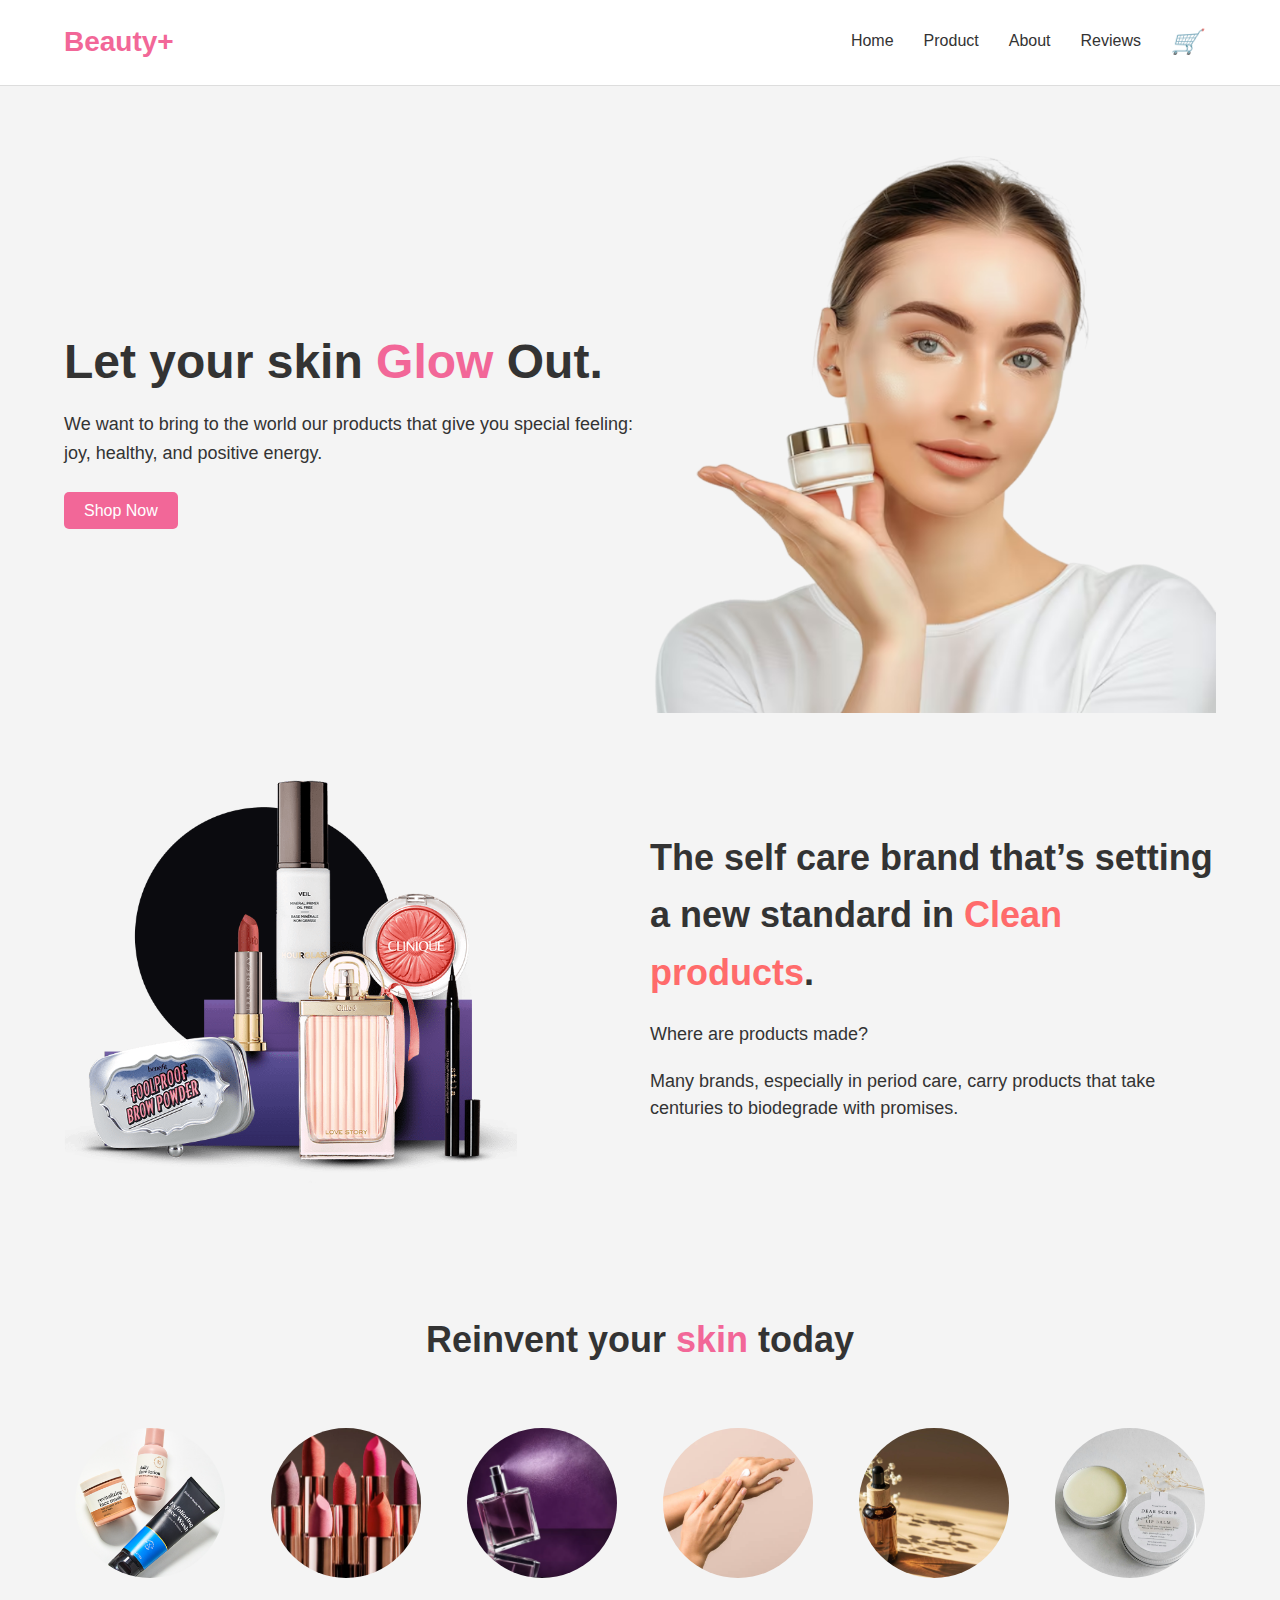
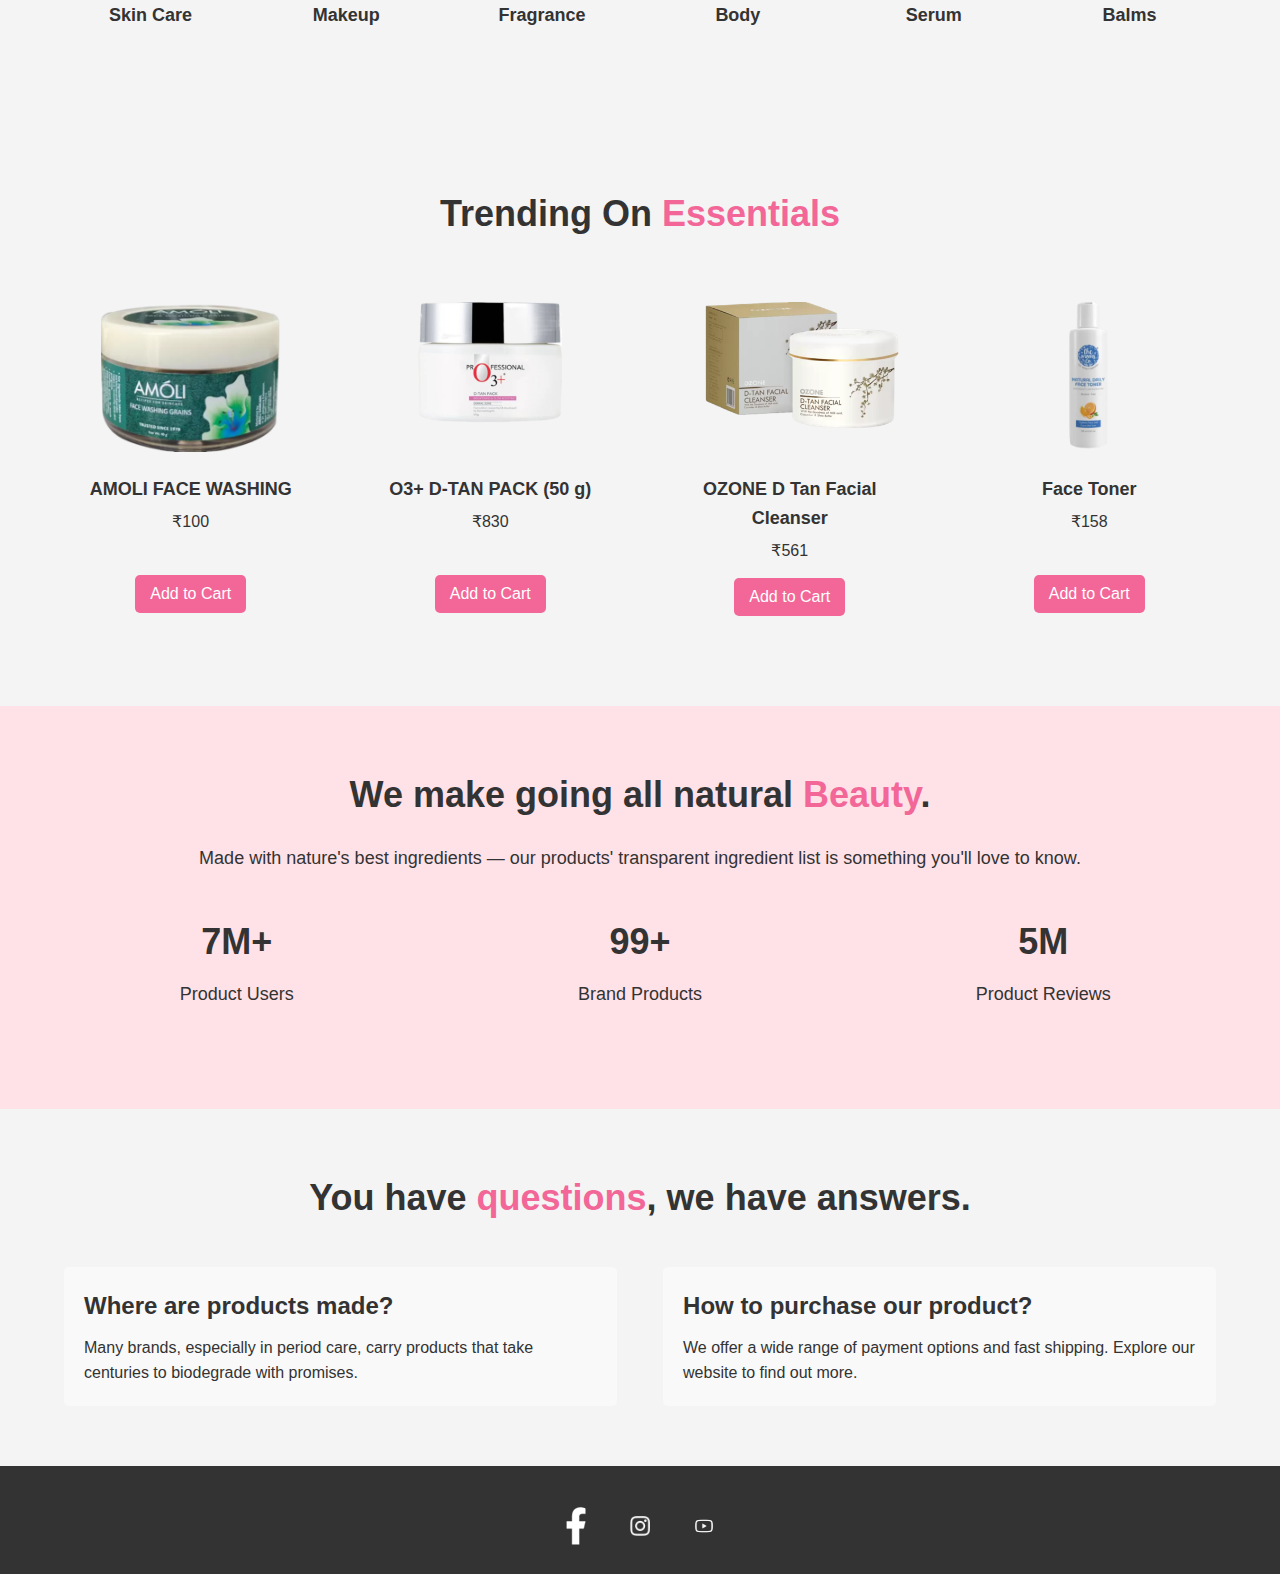
<file: ecom-website/index.html>
<!DOCTYPE html>
<html lang="en">
<head>
    <meta charset="UTF-8">
    <meta name="viewport" content="width=device-width, initial-scale=1.0">
    <title>Beauty Nature - Let Your Skin Glow</title>
    <link rel="stylesheet" href="styles.css">
    <link rel="preconnect" href="https://fonts.googleapis.com">
    <link rel="preconnect" href="https://fonts.gstatic.com" crossorigin>
    <link href="https://fonts.googleapis.com/css2?family=Poppins:wght@300;500;700&display=swap" rel="stylesheet">
</head>
<body>
   
    <header class="site-header">
        <nav class="navbar container">
            <div class="logo">
                <a href="#">Beauty+</a>
            </div>
            <div class="menu-toggle" id="mobile-menu">
                <div class="bar"></div>
                <div class="bar"></div>
                <div class="bar"></div>
            </div>
            <ul class="nav-links">
                <li><a href="#home">Home</a></li>
                <li><a href="#products">Product</a></li>
                <li><a href="#about">About</a></li>
                <li><a href="#reviews">Reviews</a></li>
                <li>
                    <button class="cart-details-btn">
                        <i class="cart-icon">&#128722;</i>
                    </button>
                </li>
            </ul>
        </nav>
    </header>

    <div id="notification" class="notification">
        <p>Item added to cart!</p>
    </div>

   
    <section id="home" class="hero container">
        <div class="hero-text">
            <h1 class="hero-title">Let your skin <span class="highlight">Glow</span> Out.</h1>
            <p  class="hero-subtitle">We want to bring to the world our products that give you special feeling: joy, healthy, and positive energy.</p>
            <a href="#products" class=" btn-primary">Shop Now</a>
        </div>
        <div class="hero-image">
            <img src="assets/image1.png" alt="Hero Image">
        </div>
    </section>

   
  
<section class="clean-products">
    <div class="container">
        <div class="clean-products-image">
            <img src="assets/product1.png" alt="Clean Products">
        </div>
        <div class="clean-products-text">
            <h2>The self care brand that’s setting a new standard in <span class="highlight">Clean products</span>.</h2>
            <p>Where are products made?</p>
            <p>Many brands, especially in period care, carry products that take centuries to biodegrade with promises.</p>
        </div>
    </div>
</section>



    <section class="reinvent container">
        <h2>Reinvent your <span class="highlight">skin</span> today</h2>
        <div class="reinvent-grid">
            <div class="reinvent-item">
                <img src="assets/skincare.png" alt="skincare">
                <h3>Skin Care</h3>
            </div>
            <div class="reinvent-item">
                <img src="assets/lipstic.png" alt="lipstic">
                <h3>Makeup</h3>
            </div>
            <div class="reinvent-item">
                <img src="assets/fragnance.png" alt="fragnance">
                <h3>Fragrance</h3>
            </div>
            <div class="reinvent-item">
                <img src="assets/hand.png" alt="hand">
                <h3>Body</h3>
            </div>
            <div class="reinvent-item">
                <img src="assets/serum.png" alt="serum">
                <h3>Serum</h3>
            </div>
            <div class="reinvent-item">
                <img src="assets/balm.png" alt="balm">
                <h3>Balms</h3>
            </div>
        </div>
    </section>
    
    

   
<section id="products" class="trending container">
    <h2>Trending On <span class="highlight">Essentials</span></h2>
    <div class="products-grid">
        <div class="product-item">
            <img src="assets/cart1.png" alt="AMOLI FACE WASHING">
            <h3>AMOLI FACE WASHING</h3>
            <p>₹100</p><br>
            <button class="add-to-cart" data-name="AMOLI FACE WASHING" data-price="100">Add to Cart</button>
        </div>
        <div class="product-item">
            <img src="assets/cart2.png" alt="O3+ D-TAN PACK  (50 g)">
            <h3>O3+ D-TAN PACK  (50 g)</h3>
            <p>₹830</p><br>
            <button class="add-to-cart" data-name="O3+ D-TAN PACK  (50 g)" data-price="830">Add to Cart</button>
        </div>
        <div class="product-item">
            <img src="assets/cart3.png" alt="OZONE D Tan Facial Cleanser">
            <h3>OZONE D Tan Facial Cleanser</h3>
            <p>₹561</p>
            <button class="add-to-cart" data-name="OZONE D Tan Facial Cleanser" data-price="561">Add to Cart</button>
        </div>
        <div class="product-item">
            <img src="assets/cart4.png" alt="Face Toner">
            <h3>Face Toner</h3>
            <p>₹158</p><br>
            <button class="add-to-cart" data-name="Face Toner" data-price="158">Add to Cart</button>
        </div>
    </div>
</section>


<div id="cart" class="cart">
    <h2>Cart Details</h2>
    <ul class="cart-items">
    </ul>
    <i class="close-cart">&times;</i>
</div>


   
    <section id="reviews" class="natural-beauty">
        <div class="container">
            <h2>We make going all natural <span class="highlight">Beauty</span>.</h2>
            <p>Made with nature's best ingredients — our products' transparent ingredient list is something you'll love to know.</p>
            <div class="statistics">
                <div class="stat-item">
                    <h3>7M+</h3>
                    <p>Product Users</p>
                </div>
                <div class="stat-item">
                    <h3>99+</h3>
                    <p>Brand Products</p>
                </div>
                <div class="stat-item">
                    <h3>5M</h3>
                    <p>Product Reviews</p>
                </div>
            </div>
        </div>
    </section>

   
    <section class="faq container">
        <h2>You have <span class="highlight">questions</span>, we have answers.</h2>
        <div class="faq-items">
            <div class="faq-item">
                <h3>Where are products made?</h3>
                <p>Many brands, especially in period care, carry products that take centuries to biodegrade with promises.</p>
            </div>
            <div class="faq-item">
                <h3>How to purchase our product?</h3>
                <p>We offer a wide range of payment options and fast shipping. Explore our website to find out more.</p>
            </div>
        </div>
    </section>

    
    <footer id="about">
        <div class="container">
                <div class="social-icons">
                    <a href="https://facebook.com" target="_blank" class="social-icon instagram" aria-label="Instagram"></a>
                    <a href="https://instagram.com" target="_blank" class="social-icon facebook" aria-label="Facebook"></a>
                    <a href="https://youtube.com" target="_blank" class="social-icon youtube" aria-label="YouTube"></a>
                </div>
            </div>
    </footer>

    <script src="scripts.js"></script>
</body>
</html>
</file>
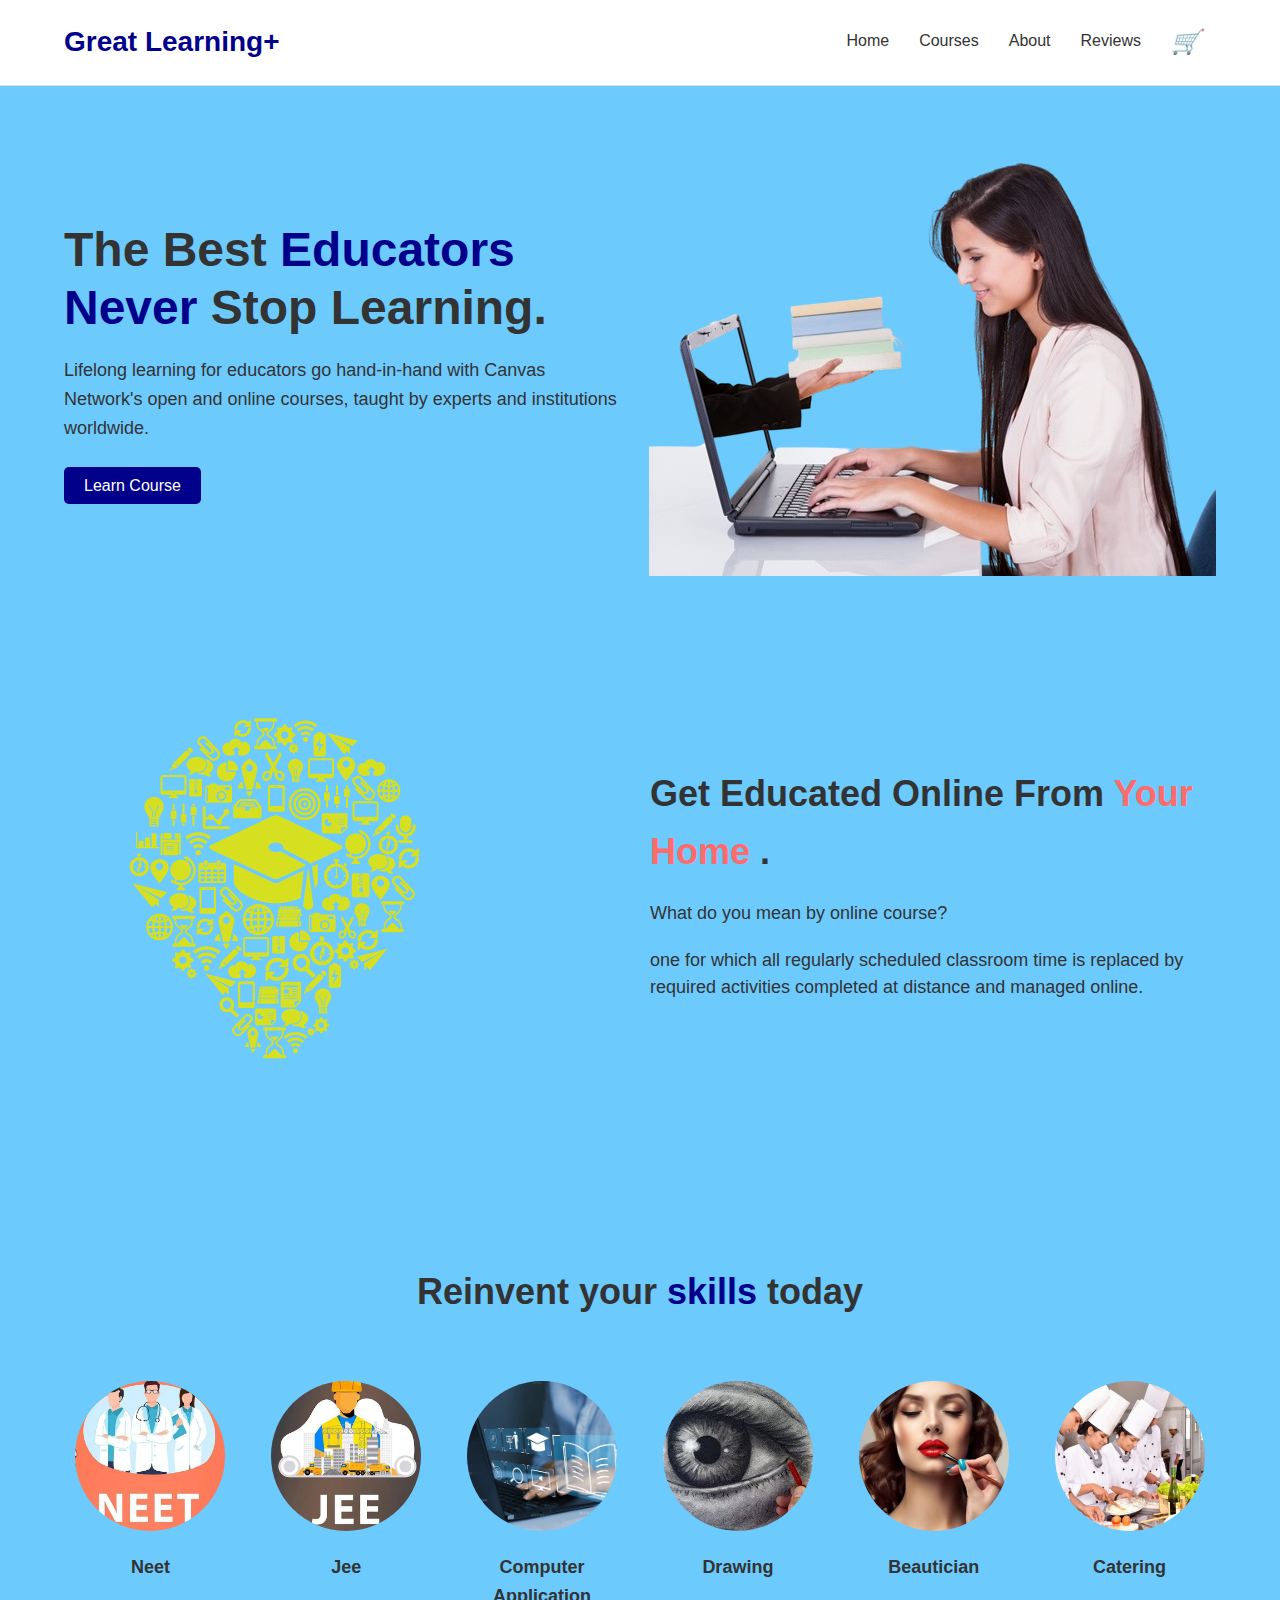
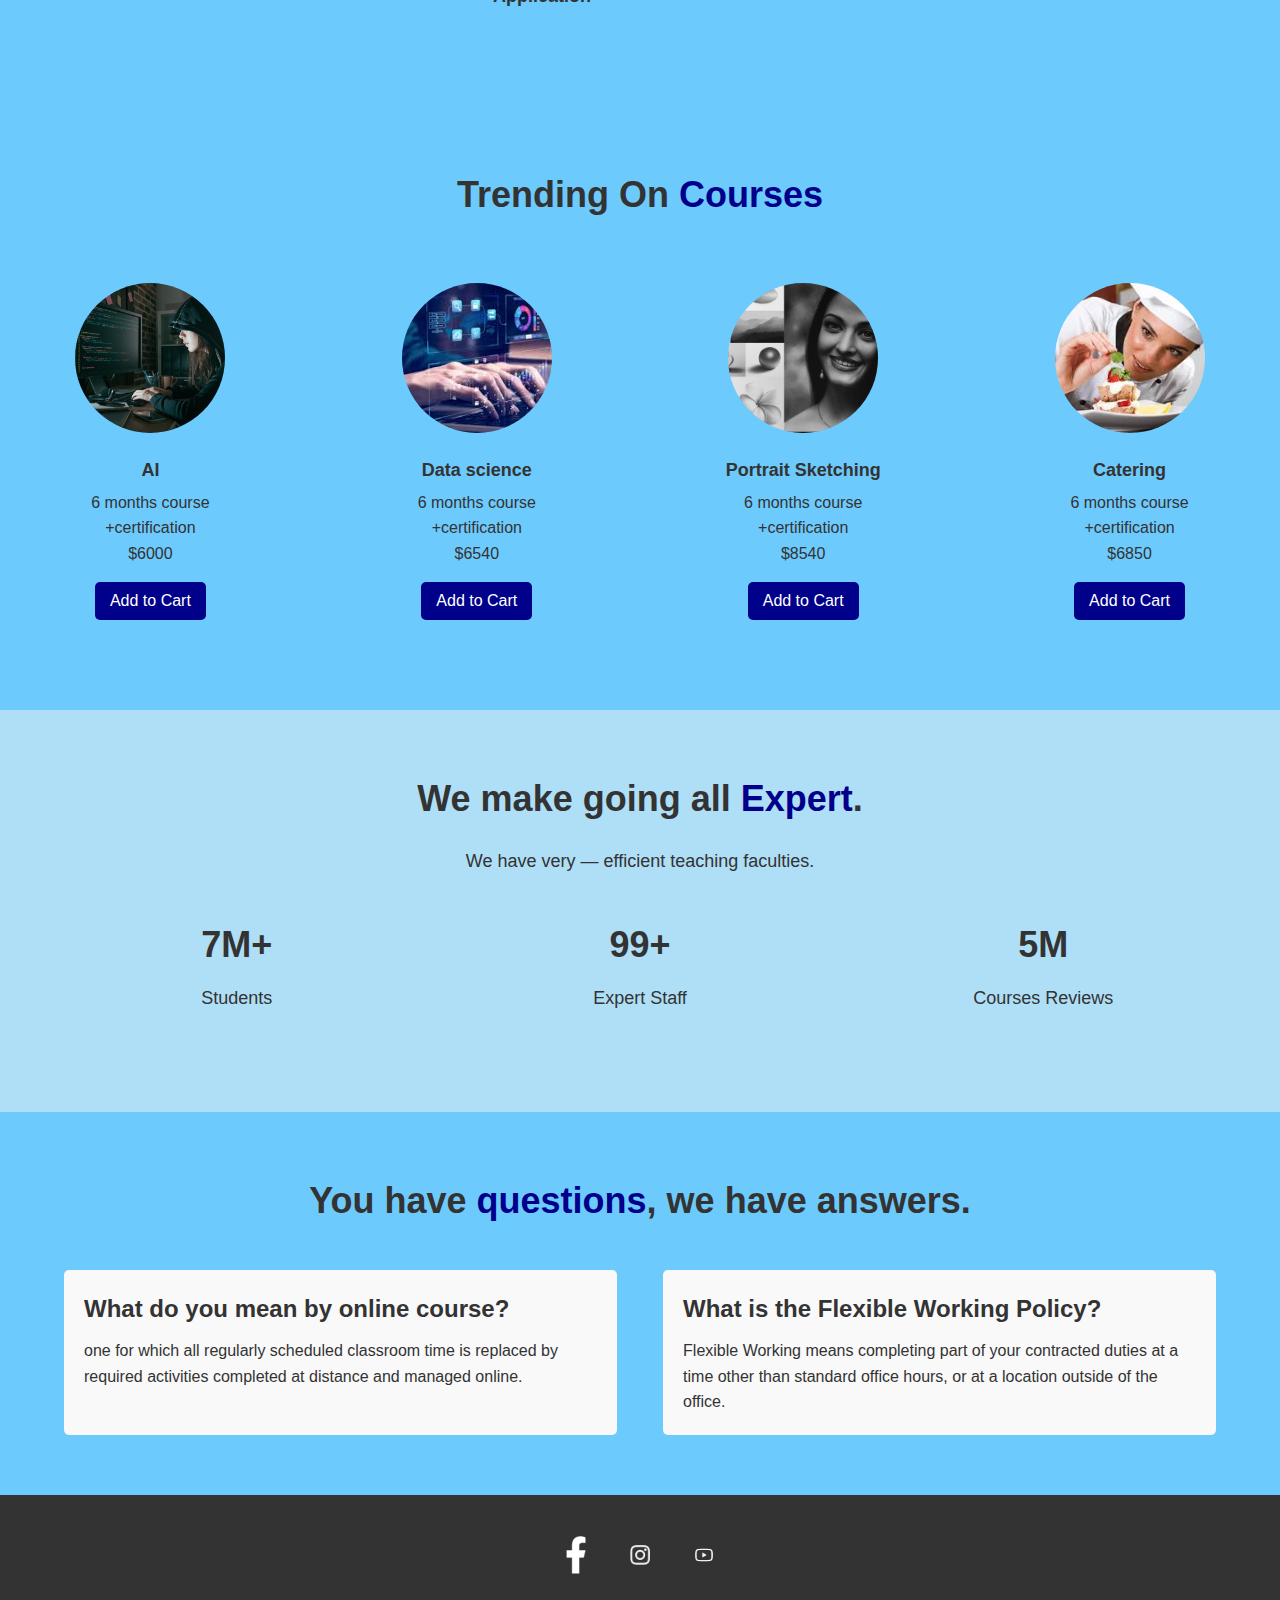
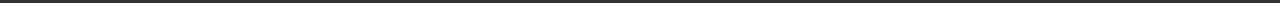
<file: elearn-website/index.html>
<!DOCTYPE html>
<html lang="en">
<head>
    <meta charset="UTF-8">
    <meta name="viewport" content="width=device-width, initial-scale=1.0">
    <title>Great Learning - let's Grow Your Skills</title>
    <link rel="stylesheet" href="styles.css">
</head>
<body>
   
    <header class="site-header">
        <nav class="navbar container">
            <div class="logo">
                <a href="#">Great Learning+</a>
            </div>
            <div class="menu-toggle" id="mobile-menu">
                <div class="bar"></div>
                <div class="bar"></div>
                <div class="bar"></div>
            </div>
            <ul class="nav-links">
                <li><a href="#home">Home</a></li>
                <li><a href="#Courses">Courses</a></li>
                <li><a href="#about">About</a></li>
                <li><a href="#reviews">Reviews</a></li>
                <li>
                    <button class="cart-details-btn">
                        <i class="cart-icon">&#128722;</i>
                    </button>
                </li>
            </ul>
        </nav>
    </header>

    <div id="notification" class="notification">
        <p>Item added to cart!</p>
    </div>

   
    <section id="home" class="hero container">
        <div class="hero-text">
            <h1>The Best <span class="highlight">Educators Never </span>Stop Learning.</h1>
            <p class="hero-subtitle">Lifelong learning for educators go hand-in-hand with Canvas<br> Network's open and online courses, taught by experts and institutions<br>worldwide.</p>
            <a href="#Courses" class="btn-primary">Learn Course</a>
        </div>
        <div class="hero-image">
            <img src="assets/image1.png" alt="Hero Image">
        </div>
    </section>

   
  
<section class="clean-courses">
    <div class="container">
        <div class="clean-courses-image">
            <img src="assets/courses1.png" alt="Clean courses">
        </div>
        <div class="clean-courses-text">
            <h2>Get Educated Online From <span class="highlight"> Your Home</span> .</h2>
            <p>What do you mean by online course?</p>
            <p> one for which all regularly scheduled classroom time is replaced by required activities completed at distance and managed online.</p>
        </div>
    </div>
</section>



    <section class="courses container">
        <h2>Reinvent your <span class="highlight">skills</span> today</h2>
        <div class="courses-grid">
            <div class="courses-item">
                <img src="assets/neet.png" alt="neete">
                <h3>Neet</h3>
            </div>
            <div class="courses-item">
                <img src="assets/jee.png" alt="jee">
                <h3>Jee</h3>
            </div>
            <div class="courses-item">
                <img src="assets/computer application.png" alt="computer application">
                <h3>Computer Application</h3>
            </div>
            <div class="courses-item">
                <img src="assets/drawing.png" alt="drawing">
                <h3>Drawing</h3>
            </div>
            <div class="courses-item">
                <img src="assets/Beautician.png" alt="Beautician">
                <h3>Beautician</h3>
            </div>
            <div class="courses-item">
                <img src="assets/catering.png" alt="catering">
                <h3>Catering</h3>
            </div>
        </div>
    </section>
    
    

   
<section id="Courses" class="trending container">
    <h2>Trending On <span class="highlight">Courses</span></h2>
    <div class="courses-grid">
        <div class="courses-item">
            <img src="assets/cart1.jpg" alt="Hacking">
            <h3>AI</h3>
            <p>6 months course +certification<br>$6000</p>
            <button class="add-to-cart" data-name="Hacking" data-price="100">Add to Cart</button>
        </div>
        <div class="courses-item">
            <img src="assets/cart2.jfif" alt="Data science">
            <h3>Data science</h3>
            <p> 6 months course +certification<br>$6540</p>
            <button class="add-to-cart" data-name="Data science" data-price="830">Add to Cart</button>
        </div>
        <div class="courses-item">
            <img src="assets/cart3.png" alt="Silver Portrait Sketching">
            <h3>Portrait Sketching</h3>
            <p> 6 months course +certification<br>$8540</p>
            <button class="add-to-cart" data-name="Silver Portrait Sketching" data-price="561">Add to Cart</button>
        </div>
        <div class="courses-item">
            <img src="assets/cart4.png" alt="Catering">
            <h3>Catering</h3>
            <p> 6 months course +certification<br>$6850</p>
            <button class="add-to-cart" data-name="Catering" data-price="158">Add to Cart</button>
        </div>
    </div>
</section>


<div id="cart" class="cart">
    <h2>Cart Details</h2>
    <ul class="cart-items">
    </ul>
    <i class="close-cart">&times;</i>
</div>


   
    <section id="reviews" class="courses-learn">
        <div class="container">
            <h2>We make going all  <span class="highlight">Expert</span>.</h2>
            <p>We have very — efficient teaching faculties.</p>
            <div class="statistics">
                <div class="stat-item">
                    <h3>7M+</h3>
                    <p>Students</p>
                </div>
                <div class="stat-item">
                    <h3>99+</h3>
                    <p>Expert Staff</p>
                </div>
                <div class="stat-item">
                    <h3>5M</h3>
                    <p>Courses Reviews</p>
                </div>
            </div>
        </div>
    </section>

   
    <section class="faq container">
        <h2>You have <span class="highlight">questions</span>, we have answers.</h2>
        <div class="faq-items">
            <div class="faq-item">
                <h3>What do you mean by online course?</h3>
                <p> one for which all regularly scheduled classroom time is replaced by required activities completed at distance and managed online.</p>
            </div>
            <div class="faq-item">
                <h3>What is the Flexible Working Policy?</h3>
                <p>Flexible Working means completing part of your contracted duties at a time other than standard office hours, or at a location outside of the office.</p>
            </div>
        </div>
    </section>

    
    <footer id="about">
        <div class="container">
                <div class="social-icons">
                    <a href="https://facebook.com" target="_blank" class="social-icon instagram" aria-label="Instagram"></a>
                    <a href="https://instagram.com" target="_blank" class="social-icon facebook" aria-label="Facebook"></a>
                    <a href="https://youtube.com" target="_blank" class="social-icon youtube" aria-label="YouTube"></a>
                </div>
            </div>
    </footer>

    <script src="scripts.js"></script>
</body>
</html>
</file>
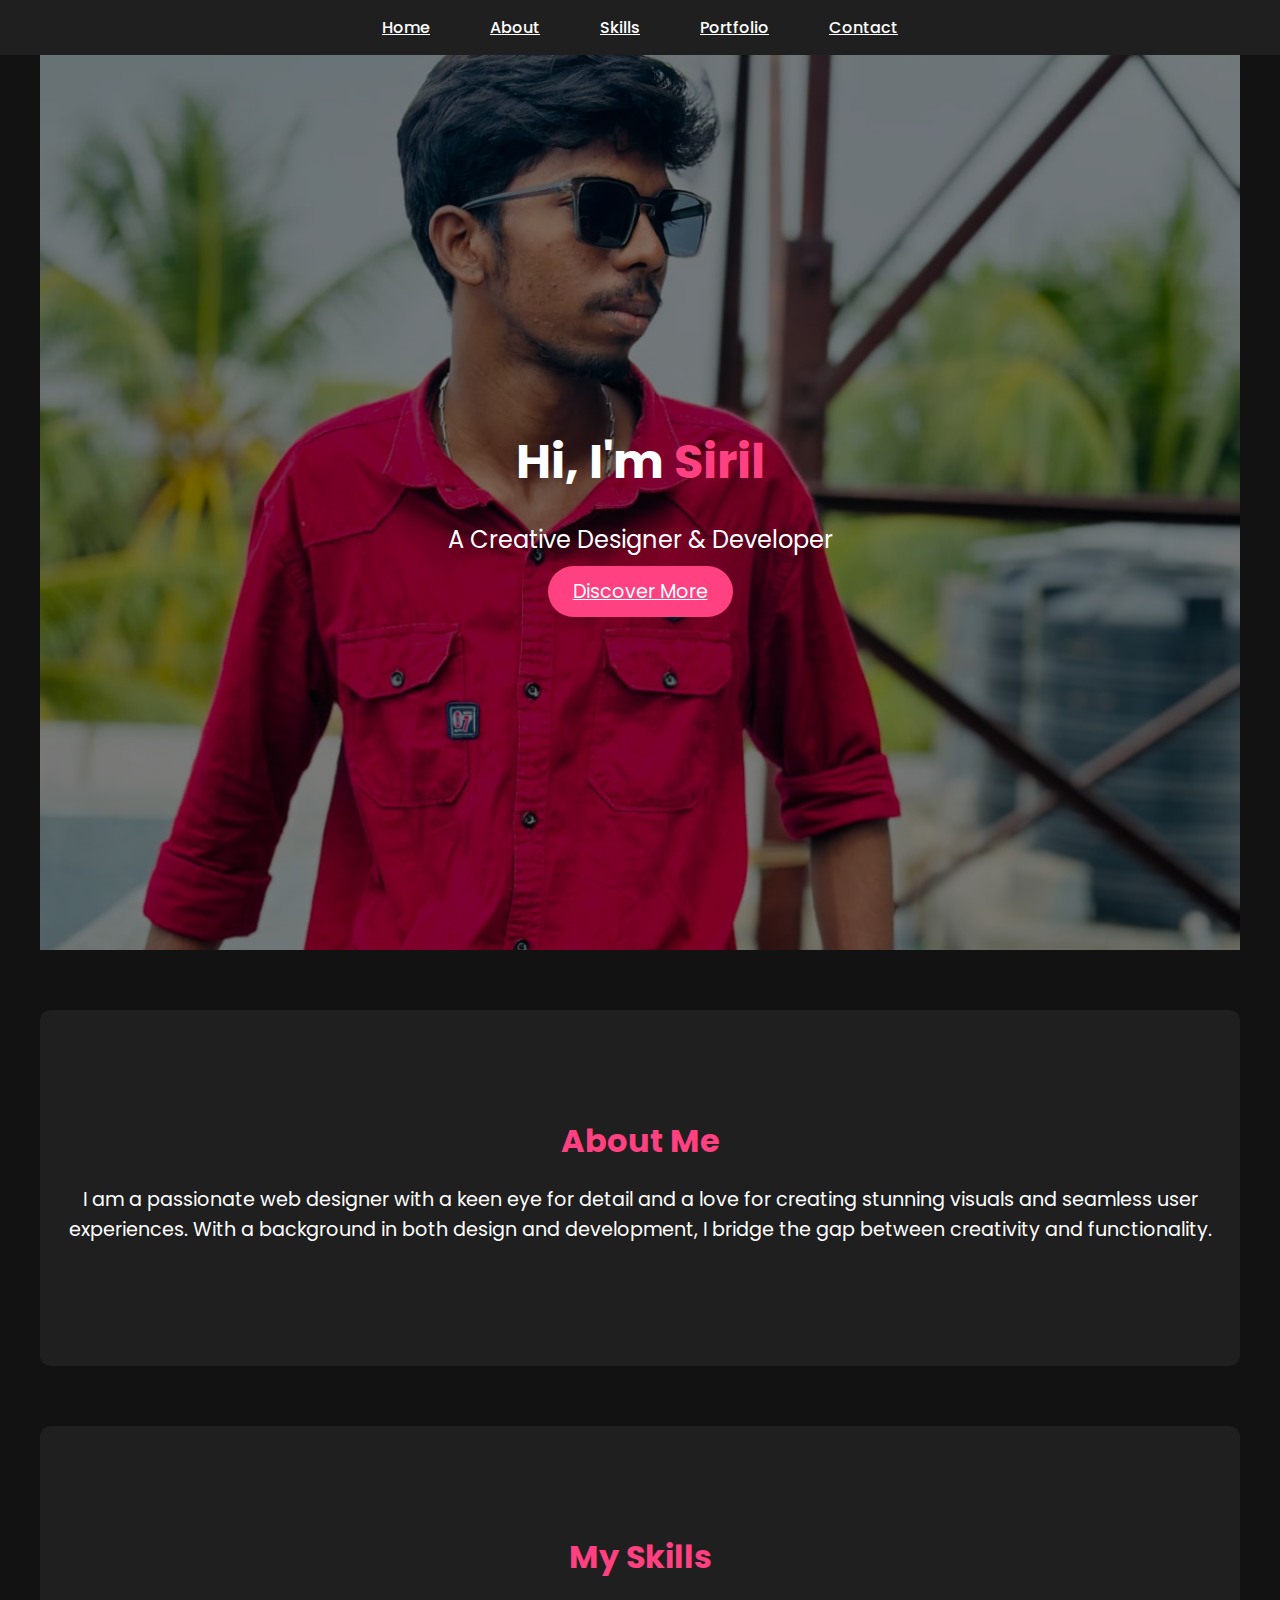
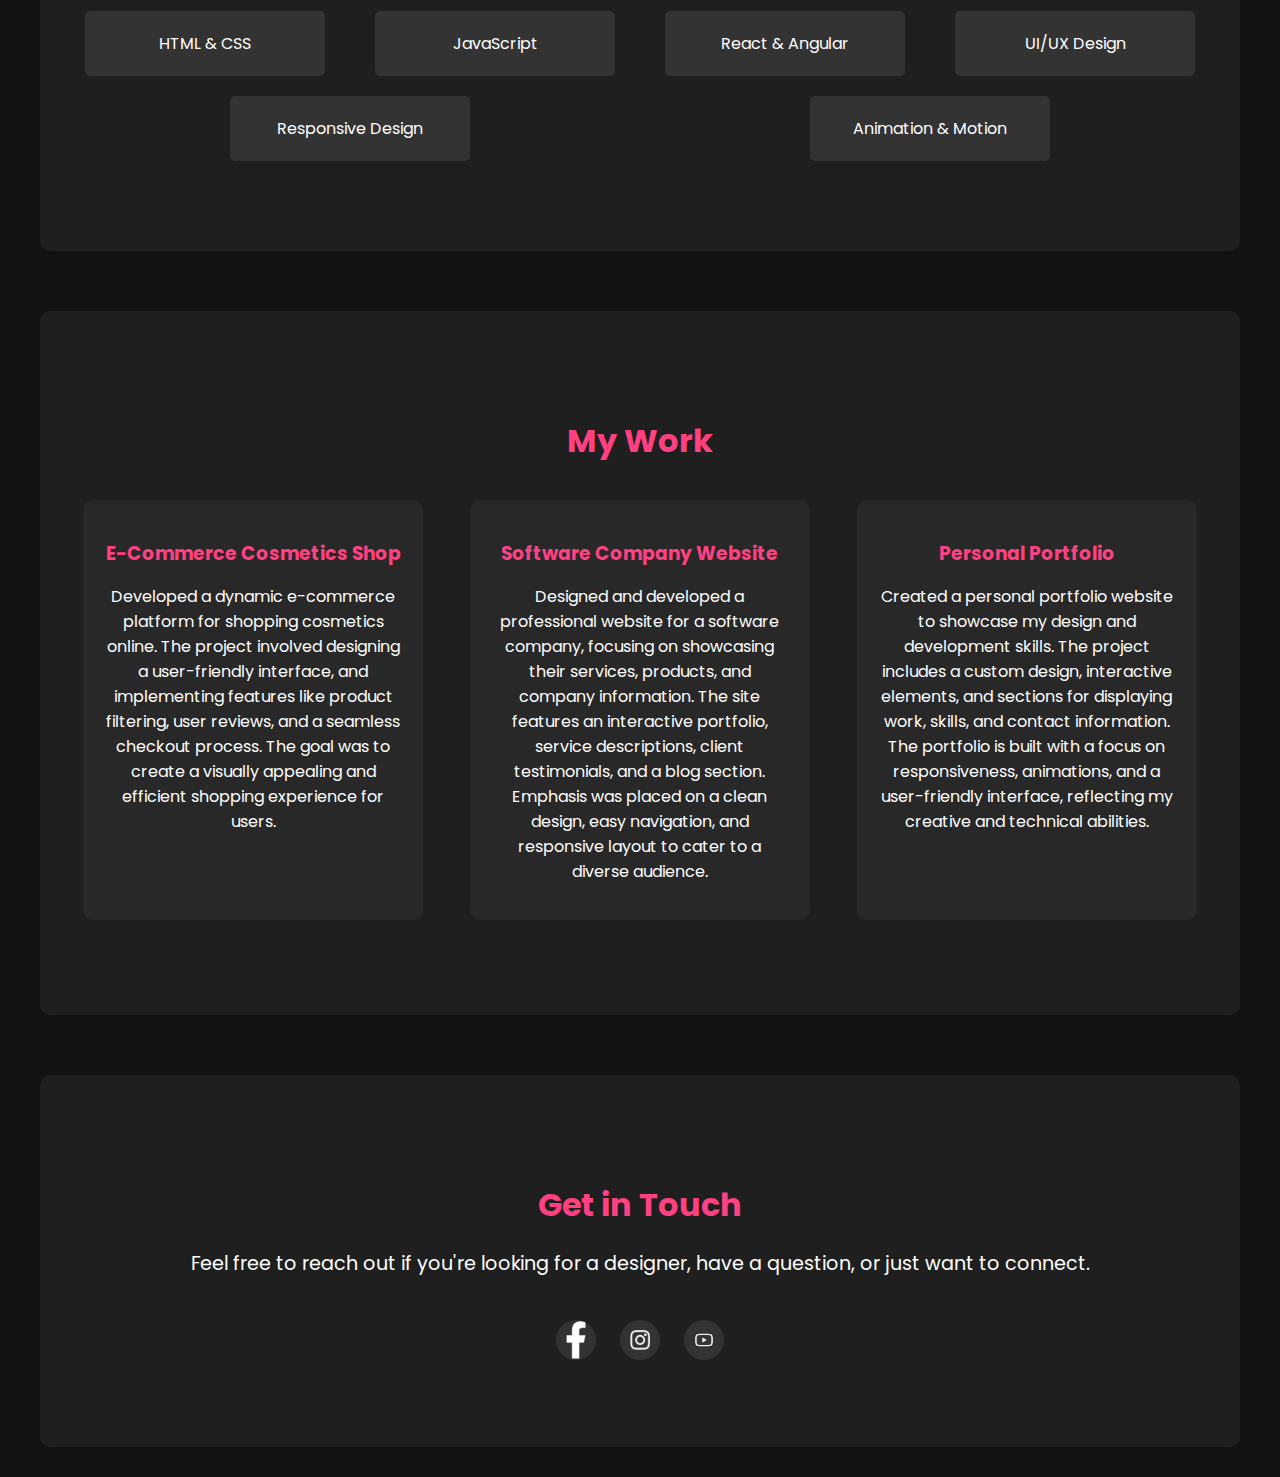
<file: portfolio/index.html>
<!DOCTYPE html>
<html lang="en">
<head>
    <meta charset="UTF-8">
    <meta name="viewport" content="width=device-width, initial-scale=1.0">
    <title>My Portfolio</title>
    <link rel="stylesheet" href="styles.css">
    <link rel="preconnect" href="https://fonts.googleapis.com">
    <link rel="preconnect" href="https://fonts.gstatic.com" crossorigin>
    <link href="https://fonts.googleapis.com/css2?family=Poppins:wght@300;500;700&display=swap" rel="stylesheet">
</head>
<body>
    <div class="container">
        <div class="hero">
            <div class="navbar">
                <div class="menu-toggle" id="mobile-menu">
                    <div class="bar"></div>
                    <div class="bar"></div>
                    <div class="bar"></div>
                </div>
                <ul class="nav-list">
                    <li><a href="#home">Home</a></li>
                    <li><a href="#about">About</a></li>
                    <li><a href="#skills">Skills</a></li>
                    <li><a href="#portfolio">Portfolio</a></li>
                    <li><a href="#contact">Contact</a></li>
                </ul>
            </div>
            
            <div class="hero-content">
                <h1 class="hero-title">Hi, I'm <span class="highlight">Siril</span></h1>
                <p class="hero-subtitle">A Creative Designer & Developer</p>
                <a href="#about" class="hero-button">Discover More</a>
            </div>
        </div>

        <section id="about" class="section about">
            <h2 class="section-title">About Me</h2>
            <p class="section-text">I am a passionate web designer with a keen eye for detail and a love for creating stunning visuals and seamless user experiences. With a background in both design and development, I bridge the gap between creativity and functionality.</p>
        </section>

        <section id="skills" class="section skills">
            <h2 class="section-title">My Skills</h2>
            <div class="skills-list">
                <div class="skill">HTML & CSS</div>
                <div class="skill">JavaScript</div>
                <div class="skill">React & Angular</div>
                <div class="skill">UI/UX Design</div>
                <div class="skill">Responsive Design</div>
                <div class="skill">Animation & Motion</div>
            </div>
        </section>

        <section id="portfolio" class="section portfolio">
            <h2 class="section-title">My Work</h2>
            <div class="portfolio-gallery">
                <div class="portfolio-item">
                    <h3>E-Commerce Cosmetics Shop</h3>
                    <p>Developed a dynamic e-commerce platform for shopping cosmetics online. The project involved designing a user-friendly interface, and implementing features like product filtering, user reviews, and a seamless checkout process. The goal was to create a visually appealing and efficient shopping experience for users.</p>
                </div>
                <div class="portfolio-item">
                    <h3>Software Company Website</h3>
                    <p>Designed and developed a professional website for a software company, focusing on showcasing their services, products, and company information. The site features an interactive portfolio, service descriptions, client testimonials, and a blog section. Emphasis was placed on a clean design, easy navigation, and responsive layout to cater to a diverse audience.</p>
                </div>
                <div class="portfolio-item">
                    <h3>Personal Portfolio</h3>
                    <p>Created a personal portfolio website to showcase my design and development skills. The project includes a custom design, interactive elements, and sections for displaying work, skills, and contact information. The portfolio is built with a focus on responsiveness, animations, and a user-friendly interface, reflecting my creative and technical abilities.</p>
                </div>
            </div>
        </section>

        <section id="contact" class="section contact">
            <h2 class="section-title">Get in Touch</h2>
            <p class="section-text">Feel free to reach out if you're looking for a designer, have a question, or just want to connect.</p>
            <!-- <button class="cta-button">Contact Me</button> -->
            <div class="social-icons">
                <a href="https://instagram.com" target="_blank" class="social-icon instagram" aria-label="Instagram"></a>
                <a href="https://facebook.com" target="_blank" class="social-icon facebook" aria-label="Facebook"></a>
                <a href="https://youtube.com" target="_blank" class="social-icon youtube" aria-label="YouTube"></a>
            </div>
        </section>
        
    </div>

    <script>
       document.getElementById("mobile-menu").addEventListener("click", function() {
        
        const navList = document.querySelector(".nav-list");
        navList.classList.toggle("active");
        
        this.classList.toggle("open");
});


    </script>
</body>
</html>
</file>
<file: ecom-website/styles.css>
* {
    margin: 0;
    padding: 0;
    box-sizing: border-box;
}

body {
    font-family: 'Arial', sans-serif;
    line-height: 1.6;
    color: #333;
    background-color: #f4f4f4;
}

.container {
    width: 90%;
    max-width: 1200px;
    margin: 0 auto;
}


.site-header {
    background-color: #fff;
    padding: 20px 0;
    border-bottom: 1px solid #ddd;
}

.navbar {
    display: flex;
    justify-content: space-between;
    align-items: center;
}

.nav-links {
    display: flex;
    list-style: none;
}

.nav-links li {
    margin: 0 15px;
}

.nav-links a {
    text-decoration: none;
    color: #333;
    font-weight: 500;
    transition: color 0.3s ease;
}

.nav-links a:hover {
    color: #f26798;
}

.logo a {
    font-size: 28px;
    font-weight: bold;
    text-decoration: none;
    color: #f26798;
}


.hero {
    display: flex;
    align-items: center;
    justify-content: space-between;
    padding: 50px 0px 0px 0px;
}

.hero-text {
    max-width: 50%;
}

.hero-text h1 {
    font-size: 48px;
    margin-bottom: 20px;
    line-height: 1.2;
}

.hero-text p {
    margin-bottom: 30px;
    font-size: 18px;
}

.highlight {
    color: #f26798;
}

.btn-primary {
    background-color: #f26798;
    color: #fff;
    padding: 10px 20px;
    text-decoration: none;
    border-radius: 5px;
    transition: background-color 0.3s ease;
}

.btn-primary:hover {
    background-color: #e05678;
}

.hero-image img {
    max-width: 100%;
    height: auto;
}

.clean-products {
    padding: 60px 0;
}

.clean-products .container {
    display: flex;
    justify-content: space-between;
    align-items: center;
}

.clean-products-image {
    flex: 1;
    text-align: left;
}

.clean-products-image img {
    max-width: 80%;
    height: auto;
}

.clean-products-text {
    flex: 1;
    text-align: left;
    padding-left: 20px;
}

.clean-products-text h2 {
    font-size: 36px;
    margin-bottom: 20px;
}

.clean-products-text p {
    font-size: 18px;
    margin-bottom: 20px;
    line-height: 1.5;
}

.clean-products-text .highlight {
    color: #FF6B6B;
    font-weight: bold;
}


.trending {
    padding: 60px 0;
    text-align: center;
}

.trending h2 {
    font-size: 36px;
    margin-bottom: 60px;
}

.products-grid {
    display: flex;
    justify-content: space-between;
    flex-wrap: wrap;
}

.product-item {
    width: 22%;
    text-align: center;
    margin-bottom: 30px;
}

.product-item img {
    max-width: 100%;
    margin-bottom: 15px;
    height: 150px;
}

.product-item h3 {
    font-size: 18px;
    margin-bottom: 5px;
}

.product-item p {
    font-size: 16px;
}

.reinvent {
    padding: 60px 0;
    text-align: center;
}

.reinvent h2 {
    font-size: 36px;
    margin-bottom: 60px;
}


.reinvent-grid {
    display: flex;
    justify-content: space-between;
    flex-wrap: wrap;
}

.reinvent-item {
    width: 15%;
    text-align: center;
    margin-bottom: 30px;
}

.reinvent-item img {
    max-width: 100%;
    margin-bottom: 15px;
    height: 150px;
}

.reinvent-item h3 {
    font-size: 18px;
    margin-bottom: 5px;
}

.reinvent-item p {
    font-size: 16px;
}

.reinvent-item img {
    width: 150px; 
    height: 150px;
    border-radius: 50%;
    object-fit: cover;
    margin-bottom: 15px;
}



.natural-beauty {
    background-color: #ffe2e8;
    padding: 60px 0;
    text-align: center;
}

.natural-beauty h2 {
    font-size: 36px;
    margin-bottom: 20px;
}

.natural-beauty p {
    font-size: 18px;
    margin-bottom: 40px;
}

.statistics {
    display: flex;
    justify-content: space-between;
}

.stat-item {
    width: 30%;
    text-align: center;
}

.stat-item h3 {
    font-size: 36px;
    margin-bottom: 10px;
}

.stat-item p {
    font-size: 18px;
}

.faq {
    padding: 60px 0;
}

.faq h2 {
    font-size: 36px;
    margin-bottom: 40px;
    text-align: center;
}

.faq-items {
    display: flex;
    justify-content: space-between;
}

.faq-item {
    width: 48%;
    background-color: #f9f9f9;
    padding: 20px;
    border-radius: 5px;
}

.faq-item h3 {
    font-size: 24px;
    margin-bottom: 10px;
}

.faq-item p {
    font-size: 16px;
}

.testimonial {
    text-align: center;
    padding: 40px 0;
    background-color: #f26798;
    color: #fff;
}

.testimonial p {
    font-size: 18px;
    margin-bottom: 10px;
}

.testimonial cite {
    font-style: normal;
    font-weight: bold;
}

footer {
    background-color: #333;
    color: #fff;
    text-align: center;
    padding: 20px 0;
}

.footer-links {
    margin-bottom: 20px;
}

.footer-links a {
    color: #fff;
    text-decoration: none;
    margin: 0 10px;
}

.footer-links a:hover {
    text-decoration: underline;
}

.add-to-cart {
    background-color: #f26798;
    color: #fff;
    padding: 10px 15px;
    text-decoration: none;
    border-radius: 5px;
    border: none;
    cursor: pointer;
    font-size: 16px;
    transition: background-color 0.3s ease, transform 0.3s ease;
    margin-top: 15px;
}

.add-to-cart:hover {
    background-color: #e05678;
    transform: translateY(-2px);
}

.cart {
    position: fixed;
    top: 20px;
    right: -100%;
    width: 300px;
    height: 100%;
    background-color: #fff;
    box-shadow: -2px 0 5px rgba(0, 0, 0, 0.2);
    padding: 20px;
    border-left: 1px solid #ddd;
    overflow-y: auto;
    transition: right 0.3s ease;
    z-index: 1000;
}

.cart.open {
    right: 0;
}

.cart h2 {
    font-size: 24px;
    margin-bottom: 20px;
}

.cart-items {
    list-style: none;
    padding: 0;
    margin: 0;
}

.cart-item {
    display: flex;
    justify-content: space-between;
    align-items: center;
    padding: 10px 0;
    border-bottom: 1px solid #ddd;
}

.cart-item:last-child {
    border-bottom: none;
}

.cart-item span {
    font-size: 14px;
}

.cart-item .remove-from-cart {
    background-color: #f26798;
    color: #fff;
    padding: 5px 10px;
    text-decoration: none;
    border-radius: 5px;
    border: none;
    cursor: pointer;
    font-size: 14px;
    transition: background-color 0.3s ease;
}

.cart-item .remove-from-cart:hover {
    background-color: #e05678;
}

.close-cart {
    font-size: 24px;
    color: #f26798;
    background: none;
    border: none;
    cursor: pointer;
    position: absolute;
    top: 20px;
    right: 20px;
    transition: color 0.3s ease;
}

.close-cart:hover {
    color: #e05678;
    transform: scale(1.1);
}

.cart-details-btn {
    background: none;
    border: none;
    cursor: pointer;
    font-size: 24px;
    color: #333;
    transition: color 0.3s ease;
    display: flex;
    align-items: center;
}

.cart-details-btn .cart-icon {
    font-size: 24px;
    color: #f26798;
    transition: color 0.3s ease;
}

.cart-details-btn:hover .cart-icon {
    color: #e05678;
    transform: scale(1.1);
}


.notification {
    position: fixed;
    top: 20px;
    right: 20px;
    background-color: #f26798;
    color: #fff;
    padding: 15px 20px;
    border-radius: 5px;
    box-shadow: 0px 0px 10px rgba(0, 0, 0, 0.1);
    opacity: 0;
    visibility: hidden;
    transform: translateY(-20px);
    transition: all 0.5s ease-in-out;
    z-index: 1000;
}

.notification.show {
    opacity: 1;
    visibility: visible;
    transform: translateY(0);
}


.social-icons {
    margin-top: 20px;
}

.social-icon {
    display: inline-block;
    width: 40px;
    height: 40px;
    margin: 0 10px;
    background-color: #333;
    border-radius: 50%;
    background-size: 20px;
    background-position: center;
    background-repeat: no-repeat;
    transition: background-color 0.3s ease, transform 0.3s ease;
}

.social-icon.instagram {
    background-image: url('assets/fb.png');
}

.social-icon.facebook {
    background-image: url('assets/insta.png');
}

.social-icon.youtube {
    background-image: url('assets/youtube.png');
}

.social-icon:hover {
    background-color: #ff4081;
    transform: scale(1.1);
}
@media (max-width: 768px) {
    .hero-title {
        font-size: 1.2em;
    }

    .hero-subtitle {
        font-size: 1.2em;
    }

    .btn-primary {
        font-size: 1em;
        padding: 10px 20px;
    }

    .navbar ul {
        flex-direction: column;
    }

    .navbar li {
        margin: 10px 0;
    }
    .section {
        padding: 60px 10px;
    }
    .reinvent-grid {
        flex-direction: column;
    }

    .reinvent-item{
        width: unset;
        left: 50px 0;
    }

    .products-grid{
        flex-direction: column;
    }

    .product-item {
        width: unset;
        margin: 10px 0;
    }
}
.menu-toggle {
    display: none;
    flex-direction: column;
    cursor: pointer;
    position: absolute;
    top: 15px;
    right: 20px;
    z-index: 1100;
}

.menu-toggle .bar {
    width: 25px;
    height: 3px;
    background-color: #1f1f1f;
    margin: 4px 0;
    transition: 0.4s;
}

.menu-toggle.open .bar:nth-child(1) {
    transform: rotate(-45deg) translate(-5px, 5px);
}

.menu-toggle.open .bar:nth-child(2) {
    opacity: 0;
}

.menu-toggle.open .bar:nth-child(3) {
    transform: rotate(45deg) translate(-5px, -5px);
}

.nav-list {
    display: flex;
    justify-content: center;
}
@media (max-width: 768px) {
    .nav-links {
        display: none;
        flex-direction: column;
        position: absolute;
        top: 100px;
        right: 0;
        background-color: white;
        width: 100%;
        /* text-align: right; */
    }

    .navbar ul {
        display: none;
    }

    .nav-links.active {
        display: flex;
    }

    .menu-toggle {
        display: flex;
    }
}
</file>
<file: elearn-website/styles.css>
* {
    margin: 0;
    padding: 0;
    box-sizing: border-box;
}

body {
    font-family: 'Arial', sans-serif;
    line-height: 1.6;
    color: #333;
    background-color:#6dcafd ;
}

.container {
    width: 90%;
    max-width: 1200px;
    margin: 0 auto;
}


.site-header {
    background-color: #fff;
    padding: 20px 0;
    border-bottom: 1px solid #ddd;
}

.navbar {
    display: flex;
    justify-content: space-between;
    align-items: center;
}

.nav-links {
    display: flex;
    list-style: none;
}

.nav-links li {
    margin: 0 15px;
}

.nav-links a {
    text-decoration: none;
    color: #333;
    font-weight: 500;
    transition: color 0.3s ease;
}

.nav-links a:hover {
    color: #f26798;
}

.logo a {
    font-size: 28px;
    font-weight: bold;
    text-decoration: none;
    color: #00008B;
}


.hero {
    display: flex;
    align-items: center;
    justify-content: space-between;
    padding: 50px 0px 0px 0px;
}

.hero-text {
    max-width: 50%;
}

.hero-text h1 {
    font-size: 48px;
    margin-bottom: 20px;
    line-height: 1.2;
}

.hero-text p {
    margin-bottom: 30px;
    font-size: 18px;
}

.highlight {
    color: #00008B;
}

.btn-primary {
    background-color: #00008B;
    color: #fff;
    padding: 10px 20px;
    text-decoration: none;
    border-radius: 5px;
    transition: background-color 0.3s ease;
}

.btn-primary:hover {
    background-color: #e05678;
}

.hero-image img {
    max-width: 100%;
    height: auto;
}

.clean-courses {
    padding: 60px 0;
}

.clean-courses .container {
    display: flex;
    justify-content: space-between;
    align-items: center;
}

.clean-courses-image {
    flex: 1;
    text-align: left;
}

.clean-courses-image img {
    max-width: 80%;
    height: auto;
}

.clean-courses-text {
    flex: 1;
    text-align: left;
    padding-left: 20px;
}

.clean-courses-text h2 {
    font-size: 36px;
    margin-bottom: 20px;
}

.clean-courses-text p {
    font-size: 18px;
    margin-bottom: 20px;
    line-height: 1.5;
}

.clean-courses-text .highlight {
    color: #FF6B6B;
    font-weight: bold;
}


.trending {
    padding: 60px 0;
    text-align: center;
}

.trending h2 {
    font-size: 36px;
    margin-bottom: 60px;
}

.courses-grid {
    display: flex;
    justify-content: space-between;
    flex-wrap: wrap;
}

.courses-item {
    width: 22%;
    text-align: center;
    margin-bottom: 30px;
}

.courses-item img {
    max-width: 100%;
    margin-bottom: 15px;
    height: 150px;
}

.courses-item h3 {
    font-size: 18px;
    margin-bottom: 5px;
}

.courses-item p {
    font-size: 16px;
}

.courses {
    padding: 60px 0;
    text-align: center;
}

.courses h2 {
    font-size: 36px;
    margin-bottom: 60px;
}


.courses-grid {
    display: flex;
    justify-content: space-between;
    flex-wrap: wrap;
}

.courses-item {
    width: 15%;
    text-align: center;
    margin-bottom: 30px;
}

.courses-item img {
    max-width: 100%;
    margin-bottom: 15px;
    height: 150px;
}

.courses-item h3 {
    font-size: 18px;
    margin-bottom: 5px;
}

.courses-item p {
    font-size: 16px;
}

.courses-item img {
    width: 150px; 
    height: 150px;
    border-radius: 50%;
    object-fit: cover;
    margin-bottom: 15px;
}



.courses-learn {
    background-color: #afdef7;
    padding: 60px 0;
    text-align: center;
}

.courses-learn h2 {
    font-size: 36px;
    margin-bottom: 20px;
}

.courses-learn p {
    font-size: 18px;
    margin-bottom: 40px;
}

.statistics {
    display: flex;
    justify-content: space-between;
}

.stat-item {
    width: 30%;
    text-align: center;
}

.stat-item h3 {
    font-size: 36px;
    margin-bottom: 10px;
}

.stat-item p {
    font-size: 18px;
}

.faq {
    padding: 60px 0;
}

.faq h2 {
    font-size: 36px;
    margin-bottom: 40px;
    text-align: center;
}

.faq-items {
    display: flex;
    justify-content: space-between;
}

.faq-item {
    width: 48%;
    background-color: #f9f9f9;
    padding: 20px;
    border-radius: 5px;
}

.faq-item h3 {
    font-size: 24px;
    margin-bottom: 10px;
}

.faq-item p {
    font-size: 16px;
}

.testimonial {
    text-align: center;
    padding: 40px 0;
    background-color: #f26798;
    color: #fff;
}

.testimonial p {
    font-size: 18px;
    margin-bottom: 10px;
}

.testimonial cite {
    font-style: normal;
    font-weight: bold;
}

footer {
    background-color: #333;
    color: #fff;
    text-align: center;
    padding: 20px 0;
}

.footer-links {
    margin-bottom: 20px;
}

.footer-links a {
    color: #fff;
    text-decoration: none;
    margin: 0 10px;
}

.footer-links a:hover {
    text-decoration: underline;
}

.add-to-cart {
    background-color: #00008B;
    color: #fff;
    padding: 10px 15px;
    text-decoration: none;
    border-radius: 5px;
    border: none;
    cursor: pointer;
    font-size: 16px;
    transition: background-color 0.3s ease, transform 0.3s ease;
    margin-top: 15px;
}

.add-to-cart:hover {
    background-color: #e05678;
    transform: translateY(-2px);
}

.cart {
    position: fixed;
    top: 0;
    right: -100%;
    width: 300px;
    height: 100%;
    background-color: #fff;
    box-shadow: -2px 0 5px rgba(0, 0, 0, 0.2);
    padding: 20px;
    border-left: 1px solid #ddd;
    overflow-y: auto;
    transition: right 0.3s ease;
    z-index: 1000;
}

.cart.open {
    right: 0;
}

.cart h2 {
    font-size: 24px;
    margin-bottom: 20px;
}

.cart-items {
    list-style: none;
    padding: 0;
    margin: 0;
}

.cart-item {
    display: flex;
    justify-content: space-between;
    align-items: center;
    padding: 10px 0;
    border-bottom: 1px solid #ddd;
}

.cart-item:last-child {
    border-bottom: none;
}

.cart-item span {
    font-size: 14px;
}

.cart-item .remove-from-cart {
    background-color: #f26798;
    color: #fff;
    padding: 5px 10px;
    text-decoration: none;
    border-radius: 5px;
    border: none;
    cursor: pointer;
    font-size: 14px;
    transition: background-color 0.3s ease;
}

.cart-item .remove-from-cart:hover {
    background-color: #e05678;
}

.close-cart {
    font-size: 24px;
    color: #f26798;
    background: none;
    border: none;
    cursor: pointer;
    position: absolute;
    top: 20px;
    right: 20px;
    transition: color 0.3s ease;
}

.close-cart:hover {
    color: #e05678;
    transform: scale(1.1);
}

.cart-details-btn {
    background: none;
    border: none;
    cursor: pointer;
    font-size: 24px;
    color: #333;
    transition: color 0.3s ease;
    display: flex;
    align-items: center;
}

.cart-details-btn .cart-icon {
    font-size: 24px;
    color: #f26798;
    transition: color 0.3s ease;
}

.cart-details-btn:hover .cart-icon {
    color: #e05678;
    transform: scale(1.1);
}


.notification {
    position: fixed;
    top: 20px;
    right: 20px;
    background-color: #f26798;
    color: #fff;
    padding: 15px 20px;
    border-radius: 5px;
    box-shadow: 0px 0px 10px rgba(0, 0, 0, 0.1);
    opacity: 0;
    visibility: hidden;
    transform: translateY(-20px);
    transition: all 0.5s ease-in-out;
    z-index: 1000;
}

.notification.show {
    opacity: 1;
    visibility: visible;
    transform: translateY(0);
}


.social-icons {
    margin-top: 20px;
}

.social-icon {
    display: inline-block;
    width: 40px;
    height: 40px;
    margin: 0 10px;
    background-color: #333;
    border-radius: 50%;
    background-size: 20px;
    background-position: center;
    background-repeat: no-repeat;
    transition: background-color 0.3s ease, transform 0.3s ease;
}

.social-icon.instagram {
    background-image: url('assets/fb.png');
}

.social-icon.facebook {
    background-image: url('assets/insta.png');
}

.social-icon.youtube {
    background-image: url('assets/youtube.png');
}

.social-icon:hover {
    background-color: #ff4081;
    transform: scale(1.1);
}
@media (max-width: 768px) {
    .hero-text {
        font-size: 1em;
    }

    .hero-subtitle {
        font-size: 1em;
    }

    .btn-primary {
        font-size: 1em;
        padding: 10px 20px;
    }

    .navbar ul {
        flex-direction: column;
    }

    .navbar li {
        margin: 10px 0;
    }
    .section {
        padding: 60px 10px;
    }
    .courses-grid {
        flex-direction: column;
    }

    .courses-item{
        width: unset;
        left: 50px 0;
    }

    .courses-grid{
        flex-direction: column;
    }

    .courses-item {
        width: unset;
        margin: 10px 0;
    }
}
.menu-toggle {
    display: none;
    flex-direction: column;
    cursor: pointer;
    position: absolute;
    top: 15px;
    right: 20px;
    z-index: 1100;
}

.menu-toggle .bar {
    width: 25px;
    height: 3px;
    background-color: #1f1f1f;
    margin: 4px 0;
    transition: 0.4s;
}

.menu-toggle.open .bar:nth-child(1) {
    transform: rotate(-45deg) translate(-5px, 5px);
}

.menu-toggle.open .bar:nth-child(2) {
    opacity: 0;
}

.menu-toggle.open .bar:nth-child(3) {
    transform: rotate(45deg) translate(-5px, -5px);
}

.nav-list {
    display: flex;
    justify-content: center;
}
@media (max-width: 768px) {
    .nav-links {
        display: none;
        flex-direction: column;
        position: absolute;
        top: 100px;
        right: 0;
        background-color: white;
        width: 100%;
        /* text-align: right; */
    }

    .navbar ul {
        display: none;
    }

    .nav-links.active {
        display: flex;
    }

    .menu-toggle {
        display: flex;
    }
}
</file>
<file: portfolio/styles.css>
body {
    font-family: 'Poppins', sans-serif;
    margin: 0;
    padding: 0;
    background-color: #121212;
    color: #ffffff;
    scroll-behavior: smooth;
}

.container {
    max-width: 1200px;
    margin: 0 auto;
    padding: 0 20px;
}

/* .navbar {
    background-color: #1f1f1f;
    padding: 15px 0;
    position: fixed;
    width: 100%;
    z-index: 1000;
    text-align: center;
    animation: slideDown 1s ease-in-out;
} */



.navbar {
    background-color: #1f1f1f;
    padding: 15px 0;
    position: fixed;
    top: 0;
    width: 100%;
    z-index: 1000;
    text-align: center;
    animation: slideDown 1s ease-in-out;
}

.navbar ul {
    list-style-type: none;
    margin: 0;
    padding: 0;
    display: flex;
    justify-content: center;
}

.navbar li {
    margin: 0 20px;
}

.navbar a {
    color: #ffffff;
    font-weight: 500;
    padding: 10px;
    transition: color 0.3s ease;
}

.navbar a:hover {
    color: #ff4081;
}


.hero {
    background: linear-gradient(rgba(0, 0, 0, 0.5), rgba(0, 0, 0, 0.5)), url('profile.jpeg') no-repeat center center/cover;
    height: 100vh;
    display: flex;
    justify-content: center;
    align-items: center;
    text-align: center;
    padding-top: 50px;
    position: relative;
}

.hero-title {
    font-size: 3em;
    margin-bottom: 10px;
    animation: fadeIn 2s ease-in-out;
}

.hero-title .highlight {
    color: #ff4081;
}

.hero-subtitle {
    font-size: 1.5em;
    margin-bottom: 20px;
    animation: fadeIn 2s ease-in-out 1s;
}

.hero-button {
    background-color: #ff4081;
    color: #ffffff;
    padding: 12px 25px;
    border-radius: 30px;
    font-size: 1.2em;
    cursor: pointer;
    transition: background-color 0.3s ease, transform 0.3s ease;
    animation: fadeIn 2s ease-in-out 2s;
}

.hero-button:hover {
    background-color: #ff80ab;
    transform: scale(1.1);
}


.section {
    padding: 80px 20px;
    margin-top: 60px;
    background: #1f1f1f;
    border-radius: 10px;
    text-align: center;
    animation: fadeInUp 1.5s ease-in-out;
    margin-bottom: 30px;
}

.section-title {
    font-size: 2em;
    margin-bottom: 20px;
    color: #ff4081;
}

.section-text {
    font-size: 1.2em;
    margin-bottom: 40px;
    line-height: 1.6;
}


.skills-list {
    display: flex;
    justify-content: space-around;
    flex-wrap: wrap;
}

.skill {
    background-color: #333;
    color: #ffffff;
    padding: 20px;
    margin: 10px;
    border-radius: 5px;
    width: 200px;
    text-align: center;
    transition: transform 0.3s ease, background-color 0.3s ease;
    animation: bounceIn 1.5s ease;
}

.skill:hover {
    transform: translateY(-10px);
    background-color: #ff4081;
}


.portfolio-gallery {
    display: flex;
    flex-wrap: wrap;
    justify-content: space-around;
}

.portfolio-item {
    background-color: #282828;
    border-radius: 10px;
    margin: 15px;
    padding: 20px;
    width: 300px;
    transition: transform 0.3s ease, background-color 0.3s ease;
    animation: zoomIn 1.5s ease;
}

.portfolio-item:hover {
    transform: translateY(-10px);
    background-color: #ff4081;
}

.portfolio-item h3 {
    color: #ff4081;
    margin-bottom: 10px;
}


.cta-button {
    background-color: #ff4081;
    color: #ffffff;
    padding: 15px 30px;
    border: none;
    border-radius: 30px;
    cursor: pointer;
    font-size: 1.2em;
    transition: background-color 0.3s ease, transform 0.3s ease;
}

.cta-button:hover {
    background-color: #ff80ab;
    transform: scale(1.1);
}


@keyframes slideDown {
    from { transform: translateY(-100%); }
    to { transform: translateY(0); }
}

@keyframes fadeIn {
    from { opacity: 0; }
    to { opacity: 1; }
}

@keyframes fadeInUp {
    from { 
        opacity: 0;
        transform: translateY(30px);
    }
    to {
        opacity: 1;
        transform: translateY(0);
    }
}

@keyframes bounceIn {
    0% {
        opacity: 0;
        transform: scale(0.3) translateY(-100px);
    }
    50% {
        opacity: 1;
        transform: scale(1.05) translateY(10px);
    }
    70% {
        transform: scale(0.9);
    }
    100% {
        transform: scale(1);
    }
}

@keyframes zoomIn {
    from { transform: scale(0.8); opacity: 0; }
    to { transform: scale(1); opacity: 1; }
}


@media (max-width: 768px) {
    .hero-title {
        font-size: 2em;
    }

    .hero-subtitle {
        font-size: 1.2em;
    }

    .hero-button {
        font-size: 1em;
        padding: 10px 20px;
    }

    .navbar ul {
        flex-direction: column;
    }

    .navbar li {
        margin: 10px 0;
    }

    .section {
        padding: 60px 10px;
    }

    .skills-list {
        flex-direction: column;
    }

    .skill {
        width: unset;
        margin: 10px 0;
    }

    .portfolio-gallery {
        flex-direction: column;
    }

    .portfolio-item {
        width: unset;
        margin: 10px 0;
    }
}

.menu-toggle {
    display: none;
    flex-direction: column;
    cursor: pointer;
    position: absolute;
    top: 15px;
    right: 20px;
    z-index: 1100;
}

.menu-toggle .bar {
    width: 25px;
    height: 3px;
    background-color: #ffffff;
    margin: 4px 0;
    transition: 0.4s;
}

.menu-toggle.open .bar:nth-child(1) {
    transform: rotate(-45deg) translate(-5px, 5px);
}

.menu-toggle.open .bar:nth-child(2) {
    opacity: 0;
}

.menu-toggle.open .bar:nth-child(3) {
    transform: rotate(45deg) translate(-5px, -5px);
}

.nav-list {
    display: flex;
    justify-content: center;
}

@media (max-width: 768px) {
    .nav-list {
        display: none;
        flex-direction: column;
        position: absolute;
        top: 60px;
        right: 0;
        background-color: #1f1f1f;
        width: 100%;
        /* text-align: right; */
    }

    .navbar ul {
        display: none;
    }

    .nav-list.active {
        display: flex;
    }

    .menu-toggle {
        display: flex;
    }
}

.social-icons {
    margin-top: 20px;
}

.social-icon {
    display: inline-block;
    width: 40px;
    height: 40px;
    margin: 0 10px;
    background-color: #333;
    border-radius: 50%;
    background-size: 20px;
    background-position: center;
    background-repeat: no-repeat;
    transition: background-color 0.3s ease, transform 0.3s ease;
}

.social-icon.instagram {
    background-image: url('fb.png');
}

.social-icon.facebook {
    background-image: url('insta.png');
}

.social-icon.youtube {
    background-image: url('youtube.png');
}

.social-icon:hover {
    background-color: #ff4081;
    transform: scale(1.1);
}
</file>
